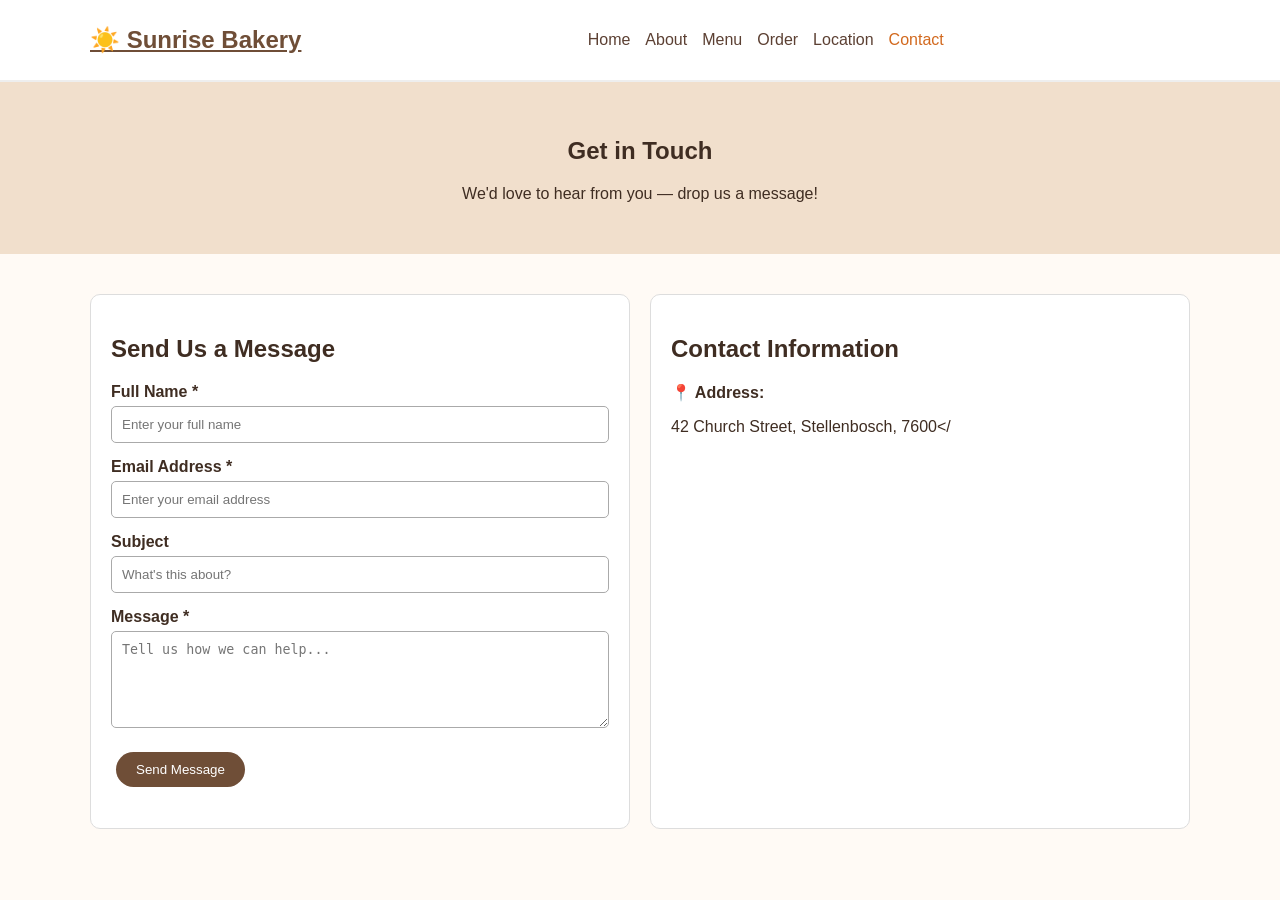
<file: SUNRISE BAKERY/contact.html>
<!DOCTYPE html>
<html lang="en">
<head>
    <meta charset="UTF-8">
    <meta name="viewport" content="width=device-width, initial-scale=1.0">
    <title>Contact - Sunrise Bakery</title>
    <link rel="stylesheet" href="css/style.css">
</head>
<body>

    <header>
        <div class="container">
            <div class="logo"><a href="index.html">☀️ Sunrise Bakery</a></div>
            <nav>
                <ul>
                    <li><a href="index.html">Home</a></li>
                    <li><a href="about.html">About</a></li>
                    <li><a href="menu.html">Menu</a></li>
                    <li><a href="order.html">Order</a></li>
                    <li><a href="location.html">Location</a></li>
                    <li><a href="contact.html" class="active">Contact</a></li>
                </ul>
            </nav>
            <div class="hamburger" id="hamburger">
                <span></span><span></span><span></span>
            </div>
        </div>
    </header>

    <section class="page-header">
        <div class="container">
            <h1>Get in Touch</h1>
            <p>We'd love to hear from you — drop us a message!</p>
        </div>
    </section>

    <section class="contact-form-section">
        <div class="container">
            <div class="contact-grid">
                <div class="contact-form-container">
                    <h2>Send Us a Message</h2>
                    <form id="contact-form" action="#" method="POST">
                        <div class="form-group">
                            <label for="contact-name">Full Name *</label>
                            <input type="text" id="contact-name" name="name" placeholder="Enter your full name" required>
                        </div>

                        <div class="form-group">
                            <label for="contact-email">Email Address *</label>
                            <input type="email" id="contact-email" name="email" placeholder="Enter your email address" required>
                        </div>

                        <div class="form-group">
                            <label for="contact-subject">Subject</label>
                            <input type="text" id="contact-subject" name="subject" placeholder="What's this about?">
                        </div>

                        <div class="form-group">
                            <label for="contact-message">Message *</label>
                            <textarea id="contact-message" name="message" rows="5" placeholder="Tell us how we can help..." required></textarea>
                        </div>

                        <button type="submit" class="btn btn-primary">Send Message</button>
                        <p id="contact-message-status" class="form-message"></p>
                    </form>
                </div>

                <div class="contact-info">
                    <h2>Contact Information</h2>
                    <p><strong>📍 Address:</strong></p>
                    <p>42 Church Street, Stellenbosch, 7600</
</file>
<file: SUNRISE BAKERY/css/style.css>
* {
    box-sizing: border-box;
}

body {
    margin: 0;
    font-family: Arial, sans-serif;
    color: #3f2d22;
    background: #fffaf5;
}

.container {
    width: 90%;
    max-width: 1100px;
    margin: auto;
}

header {
    background: white;
    padding: 15px 0;
    border-bottom: 2px solid #eee;
}

header .container {
    display: flex;
    justify-content: space-between;
    align-items: center;
}

.logo a {
    font-size: 24px;
    font-weight: bold;
    color: #6f4e37;
}

nav ul {
    list-style: none;
    display: flex;
    gap: 15px;
}

nav a {
    text-decoration: none;
    color: #5c4033;
}

nav a:hover,
nav a.active {
    color: #d2691e;
}

.hero {
    min-height: 60vh;
    display: flex;
    align-items: center;
    text-align: center;
    background: #d9b99b;
}

.hero-content {
    margin: auto;
    padding: 40px 10px;
}

.hero h1 {
    font-size: 3rem;
}

.hero p {
    font-size: 1.2rem;
}


.btn {
    display: inline-block;
    padding: 10px 20px;
    margin: 5px;
    border-radius: 20px;
    text-decoration: none;
    border: none;
}

.btn-primary {
    background: #6f4e37;
    color: white;
}

.btn-secondary {
    background: white;
    color: #6f4e37;
}

.btn:hover {
    opacity: 0.8;
}

.specials,
.story,
.newsletter,
.about-content,
.menu-grid-section,
.order-form-section,
.contact-form-section {
    padding: 40px 0;
}

.page-header {
    text-align: center;
    background: #f1dfcc;
    padding: 35px 10px;
}

.specials-grid,
.menu-items,
.about-grid,
.contact-grid,
.footer-grid {
    display: grid;
    grid-template-columns: 1fr;
    gap: 20px;
}

.card,
.menu-item {
    background: white;
    border: 1px solid #ddd;
    border-radius: 10px;
    overflow: hidden;
    padding: 15px;
}

.card img,
.menu-item img,
.about-image img {
    width: 100%;
    height: auto;
    border-radius: 8px;
}

.price {
    display: inline-block;
    color: #b45309;
    font-weight: bold;
    font-size: 1.2rem;
}

.story {
    text-align: center;
    background: #f7eadc;
}

.newsletter {
    text-align: center;
    background: #6f4e37;
    color: white;
}

.newsletter h2 {
    color: white;
}

.form-container,
.contact-form-container,
.contact-info {
    background: white;
    padding: 20px;
    border: 1px solid #ddd;
    border-radius: 10px;
}

.form-group {
    margin-bottom: 15px;
}

label {
    display: block;
    margin-bottom: 5px;
    font-weight: bold;
}

input,
select,
textarea {
    width: 100%;
    padding: 10px;
    border: 1px solid #aaa;
    border-radius: 5px;
}

input:focus,
textarea:focus {
    border-color: #6f4e37;
    outline: none;
}

.location-details {
    width: 90%;
    max-width: 800px;
    margin: 30px auto;
    padding: 20px;
    background: white;
    border-radius: 10px;
}

footer {
    background: #3f2d22;
    color: white;
    padding: 30px 0;
}

footer h3,
footer h4 {
    color: white;
}

footer a {
    color: #f3d4b7;
    text-decoration: none;
}

footer a:hover {
    color: white;
}

.footer-bottom {
    clear: both;
    text-align: center;
    margin-top: 20px;
    border-top: 1px solid #777;
    padding-top: 15px;
}

@media (min-width: 600px) {

    .specials-grid,
    .menu-items {
        grid-template-columns: repeat(2, 1fr);
    }

    .footer-grid {
        grid-template-columns: repeat(2, 1fr);
    }
}

@media (min-width: 900px) {

    .specials-grid,
    .menu-items {
        grid-template-columns: repeat(3, 1fr);
    }

    .about-grid,
    .contact-grid {
        grid-template-columns: repeat(2, 1fr);
    }

    .footer-grid {
        grid-template-columns: repeat(4, 1fr);
    }
}

@media (max-width: 600px) {

    header .container,
    nav ul {
        flex-direction: column;
        text-align: center;
    }

    .hero h1 {
        font-size: 2rem;
    }

    .btn {
        display: block;
    }
}
</file>
